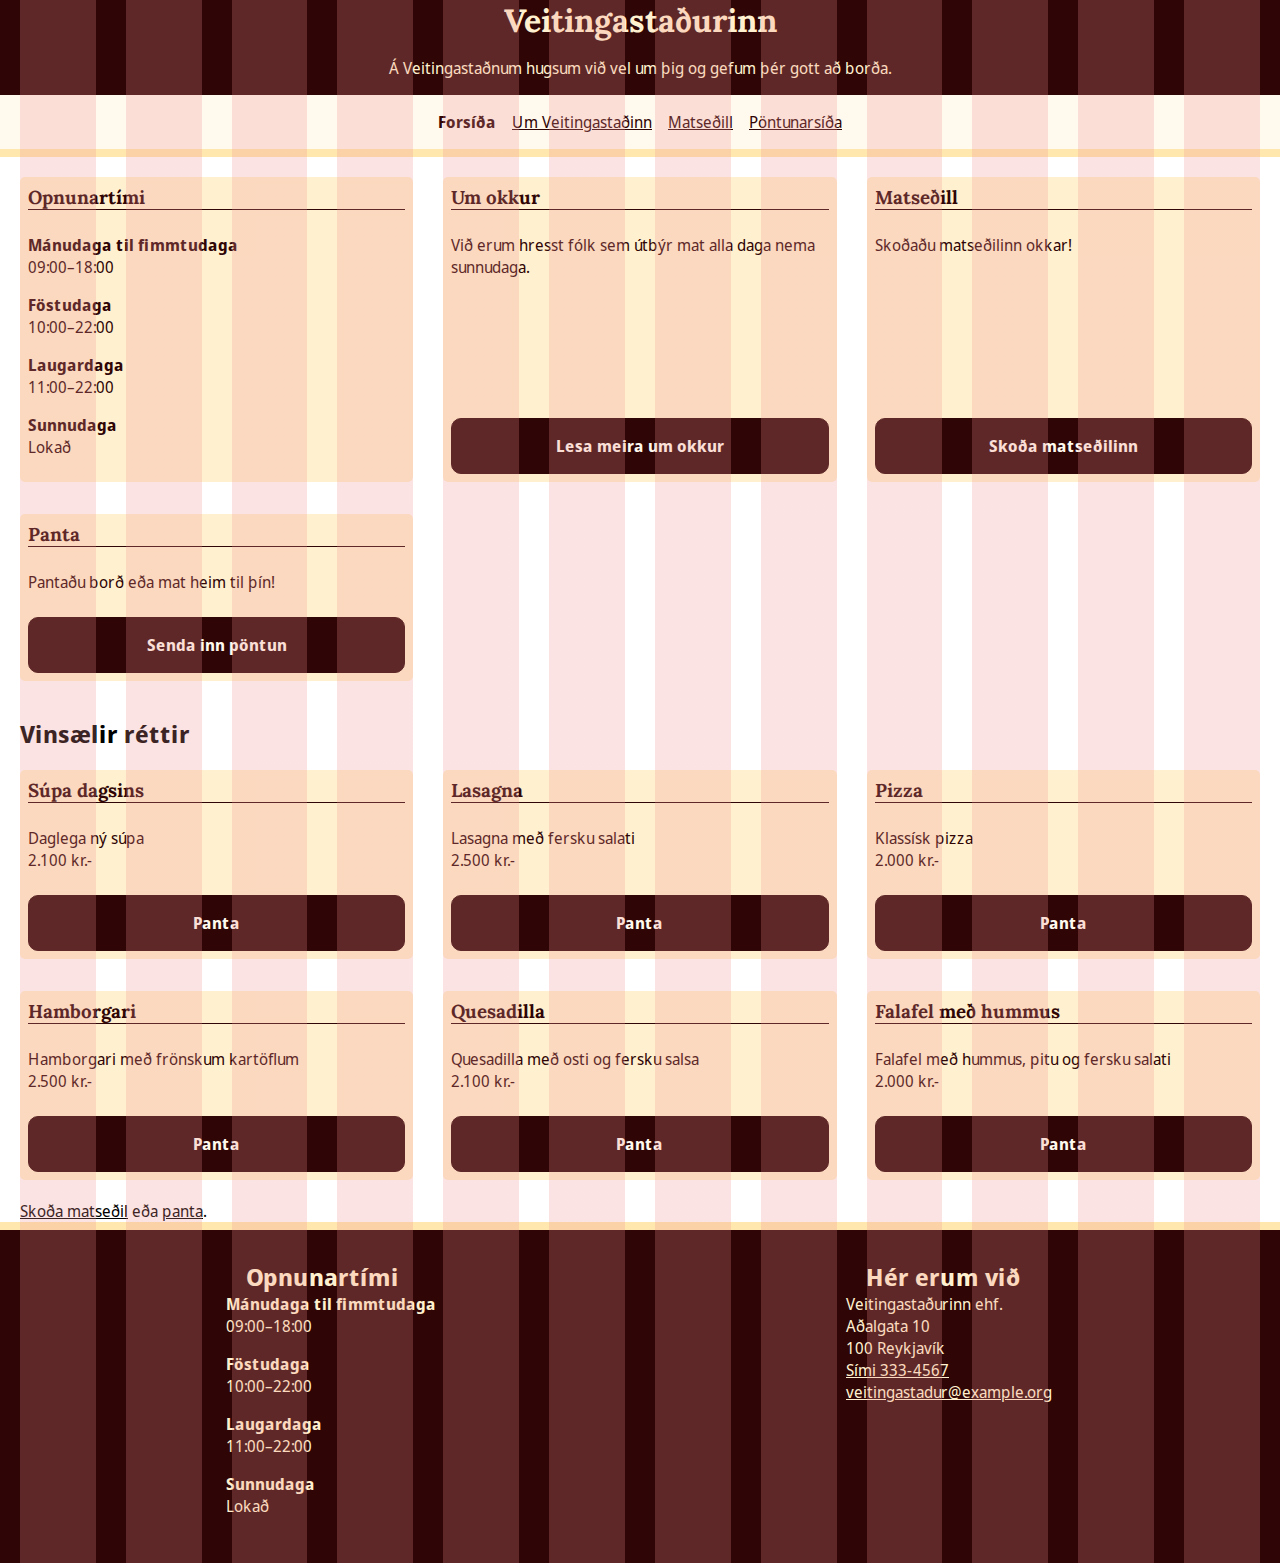
<file: index.html>
<!DOCTYPE html>
<html lang="is">

<head>
  <meta charset="utf-8">
  <title>Veitingastaðurinn</title>
  <link rel="stylesheet" href="./styles.css">
  <link rel="stylesheet" href="./grid.css">
  <meta name="description" content="Forsíða Veitingastaðsins, veitingastaður með allar þær veitingar sem þig vantar.">
  <meta property="og:title" content="Veitingastaðurinn">
  <meta property="og:description" content="Velkomin á Veitingastaðinn!">
  <meta property="og:image" content="./myndir/sharing.jpg">
</head>

<body>
  <div class="wrapper">
    <div class="header">
      <header>
        <h1>Veitingastaðurinn</h1>
        <p>Á Veitingastaðnum hugsum við vel um þig og gefum þér gott að borða.</p>
      </header>

      <p class="sr-only"><a href="#efni">Beint í efni</a></p>

      <nav class="navigation">
        <ul>
          <li><strong>Forsíða</strong></li>
          <li><a href="sidur/um.html">Um Veitingastaðinn</a></li>
          <li><a href="sidur/matsedill.html">Matseðill</a></li>
          <li><a href="sidur/pontun.html">Pöntunarsíða</a></li>
        </ul>
      </nav>
    </div>

    <main class="main" id="efni">
      <div class="boxes">
        <section class="box">
          <h3 class="title">Opnunartími</h3>
          <div class="content">
            <dl>
              <dt>Mánudaga til fimmtudaga</dt>
              <dd>09:00–18:00</dd>
              <dt>Föstudaga</dt>
              <dd>10:00–22:00</dd>
              <dt>Laugardaga</dt>
              <dd>11:00–22:00</dd>
              <dt>Sunnudaga</dt>
              <dd>Lokað</dd>
            </dl>
          </div>
        </section>

        <section class="box">
          <h3 class="title">Um okkur</h3>
          <div class="content">
            <p>Við erum hresst fólk sem útbýr mat alla daga nema sunnudaga.</p>
          </div>
          <a class="link" href="./sidur/um.html">Lesa meira um okkur</a>
        </section>

        <section class="box">
          <h3 class="title">Matseðill</h3>
          <div class="content">
            <p>Skoðaðu matseðilinn okkar!</p>
          </div>
          <a class="link" href="./sidur/matsedill.html">Skoða matseðilinn</a>
        </section>

        <section class="box">
          <h3 class="title">Panta</h3>
          <div class="contnet">
            <p>Pantaðu borð eða mat heim til þín!</p>
          </div>
          <a class="link" href="./sidur/pontun.html">Senda inn pöntun</a>
        </section>
      </div>

      <section class="popular">
        <h2>Vinsælir réttir</h2>

        <ul class="boxes">
          <li class="box">
            <h3 class="title">Súpa dagsins</h3>
            <div class="content">
              <p>Daglega ný súpa</p>
              <p>2.100 kr.-</p>
            </div>
            <a class="link" href="./sidur/panta.html">Panta</a>
          </li>
          <li class="box">
            <h3 class="title">Lasagna</h3>
            <div class="content">
              <p>Lasagna með fersku salati</p>
              <p>2.500 kr.-</p>
            </div>
            <a class="link" href="./sidur/panta.html">Panta</a>
          </li>
          <li class="box">
            <h3 class="title">Pizza</h3>
            <div class="content">
              <p>Klassísk pizza</p>
              <p>2.000 kr.-</p>
            </div>
            <a class="link" href="./sidur/panta.html">Panta</a>
          </li>
          <li class="box">
            <h3 class="title">Hamborgari</h3>
            <div class="content">
              <p>Hamborgari með frönskum kartöflum</p>
              <p>2.500 kr.-</p>
            </div>
            <a class="link" href="./sidur/panta.html">Panta</a>
          </li>
          <li class="box">
            <h3 class="title">Quesadilla</h3>
            <div class="content">
              <p>Quesadilla með osti og fersku salsa</p>
              <p>2.100 kr.-</p>
            </div>
            <a class="link" href="./sidur/panta.html">Panta</a>
          </li>
          <li class="box">
            <h3 class="title">Falafel með hummus</h3>
            <div class="content">
              <p>Falafel með hummus, pitu og fersku salati</p>
              <p>2.000 kr.-</p>
            </div>
            <a class="link" href="./sidur/panta.html">Panta</a>
          </li>
        </ul>
        <p class="lineUp"><a href="./sidur/matsedill.html">Skoða matseðil</a> eða <a
            href="./sidur/panta.html">panta</a>.</p>
      </section>
    </main>

    <div class="fc">
      <footer class="footer">
        <section>
          <h2>Opnunartími</h2>
          <dl>
            <dt>Mánudaga til fimmtudaga</dt>
            <dd>09:00–18:00</dd>
            <dt>Föstudaga</dt>
            <dd>10:00–22:00</dd>
            <dt>Laugardaga</dt>
            <dd>11:00–22:00</dd>
            <dt>Sunnudaga</dt>
            <dd>Lokað</dd>
          </dl>
        </section>

        <section>
          <h2>Hér erum við</h2>
          <ul>
            <li>Veitingastaðurinn ehf.</li>
            <li>Aðalgata 10</li>
            <li>100 Reykjavík</li>
            <li><a href="tel:3334567">Sími 333-4567</a></li>
            <li>
              <a href="mailto:veitingastadur@example.org">veitingastadur@example.org</a>
            </li>
          </ul>
        </section>
      </footer>
    </div>
  </div>
</body>

</html>
</file>
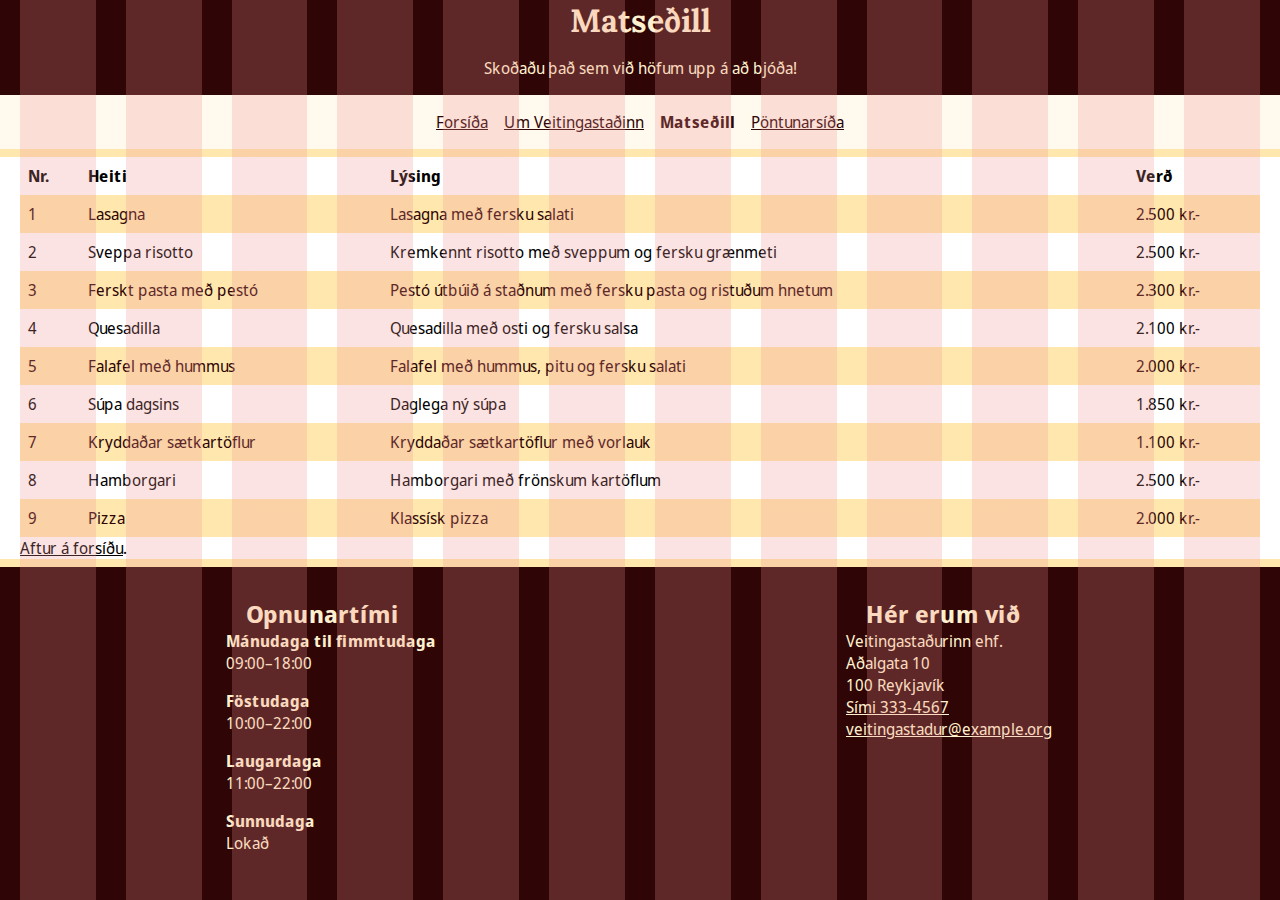
<file: sidur/matsedill.html>
<!DOCTYPE html>
<html lang="is">

<head>
  <meta charset="utf-8">
  <title>Matseðill | Veitingastaðurinn</title>
  <link rel="stylesheet" href="../styles.css">
  <link rel="stylesheet" href="../grid.css">
  <meta name="description" content="Um Veitingastaðinn, saga og starfsfólk.">
  <meta property="og:title" content="Veitingastaðurinn">
  <meta property="og:description" content="Um Veitingastaðinn, saga og starfsfólk.">
  <meta property="og:image" content="./myndir/sharing.jpg">
</head>

<body>
  <div class="wrapper">
    <div class="header">
      <header>
        <h1>Matseðill</h1>
        <p>Skoðaðu það sem við höfum upp á að bjóða!</p>
      </header>

      <p class="sr-only"><a href="#efni">Beint í efni</a></p>

      <nav class="navigation">
        <ul>
          <li><a href="../index.html">Forsíða</a></li>
          <li><a href="./um.html">Um Veitingastaðinn</a></li>
          <li><strong>Matseðill</strong></li>
          <li><a href="./pontun.html">Pöntunarsíða</a></li>
        </ul>
      </nav>

    </div>
    <!-- tók ut main til að gera table respons -->
    <main class="main" id="efni">
      <div class="lineUp">
        <table>
          <thead>
            <tr>
              <th>Nr.</th>
              <th>Heiti</th>
              <th>Lýsing</th>
              <th>Verð</th>
            </tr>
          </thead>
          <tbody>
            <tr>
              <td>1</td>
              <td>Lasagna</td>
              <td>Lasagna með fersku salati</td>
              <td>2.500 kr.-</td>
            </tr>
            <tr>
              <td>2</td>
              <td>Sveppa risotto</td>
              <td>Kremkennt risotto með sveppum og fersku grænmeti</td>
              <td>2.500 kr.-</td>
            </tr>
            <tr>
              <td>3</td>
              <td>Ferskt pasta með pestó</td>
              <td>
                Pestó útbúið á staðnum með fersku pasta og ristuðum hnetum
              </td>
              <td>2.300 kr.-</td>
            </tr>
            <tr>
              <td>4</td>
              <td>Quesadilla</td>
              <td>Quesadilla með osti og fersku salsa</td>
              <td>2.100 kr.-</td>
            </tr>
            <tr>
              <td>5</td>
              <td>Falafel með hummus</td>
              <td>Falafel með hummus, pitu og fersku salati</td>
              <td>2.000 kr.-</td>
            </tr>
            <tr>
              <td>6</td>
              <td>Súpa dagsins</td>
              <td>Daglega ný súpa</td>
              <td>1.850 kr.-</td>
            </tr>
            <tr>
              <td>7</td>
              <td>Kryddaðar sætkartöflur</td>
              <td>Kryddaðar sætkartöflur með vorlauk</td>
              <td>1.100 kr.-</td>
            </tr>
            <tr>
              <td>8</td>
              <td>Hamborgari</td>
              <td>Hamborgari með frönskum kartöflum</td>
              <td>2.500 kr.-</td>
            </tr>
            <tr>
              <td>9</td>
              <td>Pizza</td>
              <td>Klassísk pizza</td>
              <td>2.000 kr.-</td>
            </tr>
          </tbody>
        </table>

        <p><a href="../index.html">Aftur á forsíðu</a>.</p>
      </div>
    </main>

    <div class="fc">
      <footer class="footer">
        <section>
          <h2>Opnunartími</h2>
          <dl>
            <dt>Mánudaga til fimmtudaga</dt>
            <dd>09:00–18:00</dd>
            <dt>Föstudaga</dt>
            <dd>10:00–22:00</dd>
            <dt>Laugardaga</dt>
            <dd>11:00–22:00</dd>
            <dt>Sunnudaga</dt>
            <dd>Lokað</dd>
          </dl>
        </section>

        <section>
          <h2>Hér erum við</h2>
          <ul>
            <li>Veitingastaðurinn ehf.</li>
            <li>Aðalgata 10</li>
            <li>100 Reykjavík</li>
            <li><a href="tel:3334567">Sími 333-4567</a></li>
            <li>
              <a href="mailto:veitingastadur@example.org">veitingastadur@example.org</a>
            </li>
          </ul>
        </section>
      </footer>
    </div>
  </div>
</body>

</html>
</file>
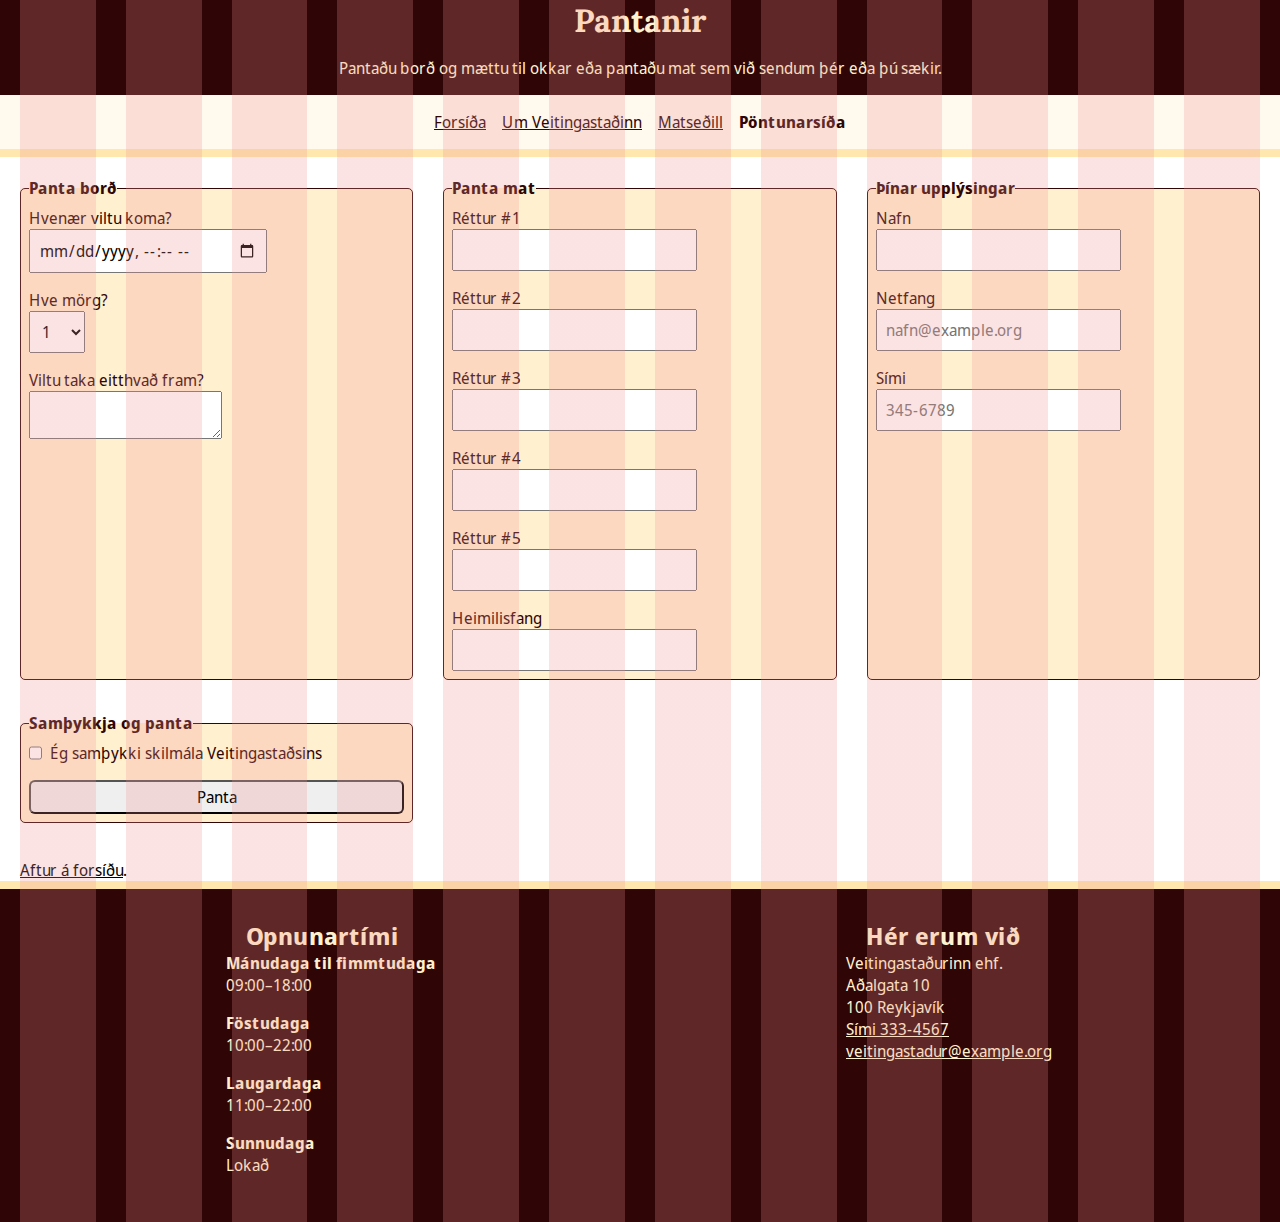
<file: sidur/pontun.html>
<!DOCTYPE html>
<html lang="is">

<head>
  <meta charset="utf-8">
  <title>Pantanir | Veitingastaðurinn</title>
  <link rel="stylesheet" href="../styles.css">
  <link rel="stylesheet" href="../grid.css">
  <meta name="description" content="Um Veitingastaðinn, saga og starfsfólk.">
  <meta property="og:title" content="Veitingastaðurinn">
  <meta property="og:description" content="Um Veitingastaðinn, saga og starfsfólk.">
  <meta property="og:image" content="./myndir/sharing.jpg">
</head>

<body>
  <div class="wrapper">
    <div class="header">
      <header>
        <h1>Pantanir</h1>
        <p>
          Pantaðu borð og mættu til okkar eða pantaðu mat sem við sendum þér eða
          þú sækir.
        </p>
      </header>

      <p class="sr-only"><a href="#efni">Beint í efni</a></p>

      <nav class="navigation">
        <ul>
          <li><a href="../index.html">Forsíða</a></li>
          <li><a href="./um.html">Um Veitingastaðinn</a></li>
          <li><a href="./matsedill.html">Matseðill</a></li>
          <li><strong>Pöntunarsíða</strong></li>
        </ul>
      </nav>
    </div>

    <main class="main" id="efni">
      <form class="boxes" method="post" action=".">
        <fieldset class="box">
          <legend>Panta borð</legend>
          <div>
            <label for="when">Hvenær viltu koma?</label>
            <input type="datetime-local" id="when" name="when">
          </div>
          <div>
            <label for="size">Hve mörg?</label>
            <select id="size">
              <option>1</option>
              <option>2</option>
              <option>3</option>
              <option>4</option>
              <option>5</option>
              <option>6</option>
              <option>7</option>
              <option>8</option>
              <option>9</option>
              <option>10</option>
            </select>
          </div>
          <div>
            <label for="special">Viltu taka eitthvað fram?</label>
            <textarea id="special"></textarea>
          </div>
        </fieldset>
        <fieldset class="box">
          <legend>Panta mat</legend>
          <div>
            <label for="food1">Réttur #1</label>
            <input id="food1" list="foods">
          </div>
          <div>
            <label for="food2">Réttur #2</label>
            <input id="food2" list="foods">
          </div>
          <div>
            <label for="food3">Réttur #3</label>
            <input id="food3" list="foods">
          </div>
          <div>
            <label for="food4">Réttur #4</label>
            <input id="food4" list="foods">
          </div>
          <div>
            <label for="food5">Réttur #5</label>
            <input id="food5" list="foods">
          </div>
          <div>
            <label for="address">Heimilisfang</label>
            <input type="text" id="address">
          </div>
        </fieldset>

        <fieldset class="box">
          <legend>Þínar upplýsingar</legend>
          <div>
            <label for="name">Nafn</label>
            <input id="name" type="text" required>
          </div>
          <div>
            <label for="email">Netfang</label>
            <input id="email" name="email" type="email" required placeholder="nafn@example.org">
          </div>
          <div>
            <label for="phone">Sími</label>
            <input id="phone" type="tel" required placeholder="345-6789">
          </div>
        </fieldset>
        <fieldset class="box">
          <legend>Samþykkja og panta</legend>
          <div class="checkbox">
            <label>
              <input type="checkbox" name="terms"><span>Ég samþykki skilmála
                Veitingastaðsins</span></label>
          </div>
          <button>Panta</button>
        </fieldset>
        <datalist id="foods">
          <option>Lasagna</option>
          <option>Sveppa risotto</option>
          <option>Ferskt pasta</option>
          <option>Quesadilla</option>
          <option>Falafel með</option>
          <option>Súpa dagsins</option>
          <option>Kryddaðar sætkartöflur</option>
          <option>Hamborgari</option>
          <option>Pizza</option>
        </datalist>
      </form>
      <p class="lineUp"><a href="../index.html">Aftur á forsíðu</a>.</p>
    </main>

    <div class="fc">
      <footer class="footer">
        <section>
          <h2>Opnunartími</h2>
          <dl>
            <dt>Mánudaga til fimmtudaga</dt>
            <dd>09:00–18:00</dd>
            <dt>Föstudaga</dt>
            <dd>10:00–22:00</dd>
            <dt>Laugardaga</dt>
            <dd>11:00–22:00</dd>
            <dt>Sunnudaga</dt>
            <dd>Lokað</dd>
          </dl>
        </section>

        <section>
          <h2>Hér erum við</h2>
          <ul>
            <li>Veitingastaðurinn ehf.</li>
            <li>Aðalgata 10</li>
            <li>100 Reykjavík</li>
            <li><a href="tel:3334567">Sími 333-4567</a></li>
            <li>
              <a href="mailto:veitingastadur@example.org">veitingastadur@example.org</a>
            </li>
          </ul>
        </section>
      </footer>
    </div>
  </div>
</body>

</html>
</file>
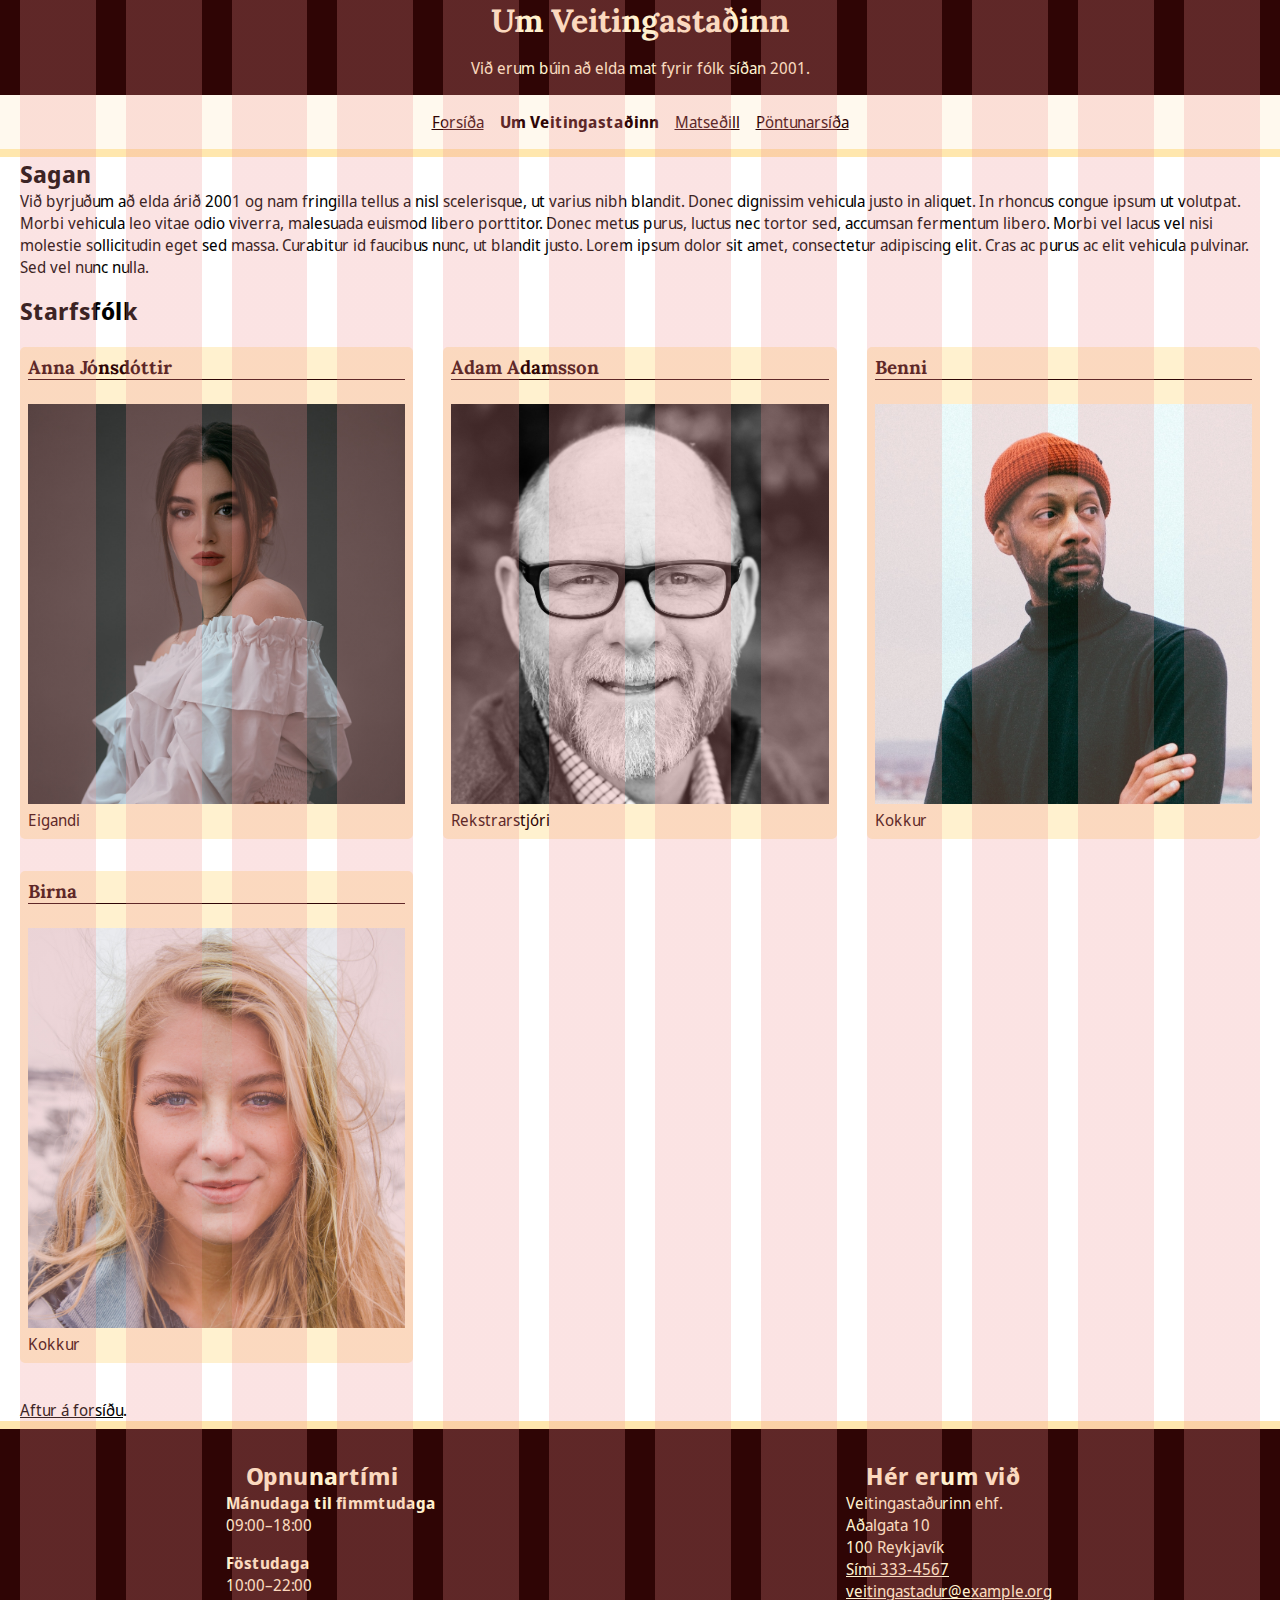
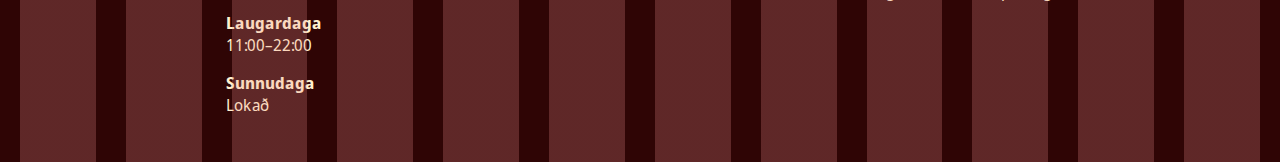
<file: sidur/um.html>
<!DOCTYPE html>
<html lang="is">

<head>
  <meta charset="utf-8">
  <title>Um | Veitingastaðurinn</title>
  <link rel="stylesheet" href="../styles.css">
  <link rel="stylesheet" href="../grid.css">
  <meta name="description" content="Um Veitingastaðinn, saga og starfsfólk.">
  <meta property="og:title" content="Veitingastaðurinn">
  <meta property="og:description" content="Um Veitingastaðinn, saga og starfsfólk.">
  <meta property="og:image" content="./myndir/sharing.jpg">
</head>

<body>
  <div class="wrapper">
    <div class="header">
      <header>
        <h1>Um Veitingastaðinn</h1>
        <p>Við erum búin að elda mat fyrir fólk síðan 2001.</p>
      </header>

      <p class="sr-only"><a href="#efni">Beint í efni</a></p>

      <nav class="navigation">
        <ul>
          <li><a href="../index.html">Forsíða</a></li>
          <li><strong>Um Veitingastaðinn</strong></li>
          <li><a href="./matsedill.html">Matseðill</a></li>
          <li><a href="./pontun.html">Pöntunarsíða</a></li>
        </ul>
      </nav>
    </div>
    <main class="main" id="efni">
      <section>
        <h2>Sagan</h2>
        <p class="lineUp">Við byrjuðum að elda árið 2001 og nam fringilla tellus a nisl scelerisque, ut varius nibh
          blandit. Donec
          dignissim vehicula justo in aliquet. In rhoncus congue ipsum ut volutpat. Morbi vehicula leo vitae odio
          viverra,
          malesuada euismod libero porttitor. Donec metus purus, luctus nec tortor sed, accumsan fermentum libero. Morbi
          vel lacus vel nisi molestie sollicitudin eget sed massa. Curabitur id faucibus nunc, ut blandit justo. Lorem
          ipsum dolor sit amet, consectetur adipiscing elit. Cras ac purus ac elit vehicula pulvinar. Sed vel nunc
          nulla.

        </p>
      </section>

      <section>
        <h2>Starfsfólk</h2>
        <ul class="boxes">
          <li class="box">
            <h3 class="title">Anna Jónsdóttir</h3>
            <div class="content">
              <img src="../myndir/anna.jpg" width="500" alt="">
              <p>Eigandi</p>
            </div>
          </li>
          <li class="box">
            <h3 class="title">Adam Adamsson</h3>
            <div class="content">
              <img src="../myndir/adam.jpg" width="500" alt="">
              <p>Rekstrarstjóri</p>
            </div>
          </li>
          <li class="box">
            <h3 class="title">Benni</h3>
            <div class="content">
              <img src="../myndir/benni.jpg" width="500" alt="">
              <p>Kokkur</p>
            </div>
          </li>
          <li class="box">
            <h3 class="title">Birna</h3>
            <div class="content">
              <img src="../myndir/birna.jpg" width="500" alt="">
              <p>Kokkur</p>
            </div>
          </li>
        </ul>
      </section>
      <p class="lineUp"><a href="../index.html">Aftur á forsíðu</a>.</p>
    </main>

    <div class="fc">
      <footer class="footer">
        <section>
          <h2>Opnunartími</h2>
          <dl>
            <dt>Mánudaga til fimmtudaga</dt>
            <dd>09:00–18:00</dd>
            <dt>Föstudaga</dt>
            <dd>10:00–22:00</dd>
            <dt>Laugardaga</dt>
            <dd>11:00–22:00</dd>
            <dt>Sunnudaga</dt>
            <dd>Lokað</dd>
          </dl>
        </section>

        <section>
          <h2>Hér erum við</h2>
          <ul>
            <li>Veitingastaðurinn ehf.</li>
            <li>Aðalgata 10</li>
            <li>100 Reykjavík</li>
            <li><a href="tel:3334567">Sími 333-4567</a></li>
            <li>
              <a href="mailto:veitingastadur@example.org">veitingastadur@example.org</a>
            </li>
          </ul>
        </section>
      </footer>
    </div>
  </div>
</body>

</html>
</file>
<file: grid.css>
/* https://css-tricks.com/building-css-grid-overlay/ */
:root {
    --grid-color: hsla(0, 75%, 75%, 0.25);
    --grid-repeating-width: calc(100% / var(--columns));
    --grid-column-width: calc((100% / var(--columns)) - var(--gutter));
    --grid-background-width: calc(100% + var(--gutter));
    --grid-background-columns: repeating-linear-gradient(
      to right,
      var(--grid-color),
      var(--grid-color) var(--grid-column-width),
      transparent var(--grid-column-width),
      transparent var(--grid-repeating-width)
    );
  }
  
  html {
    position: relative;
  }
  
  html::before {
    content: '';
  
    position: absolute;
    top: 0;
    right: 0;
    bottom: 0;
    left: 0;
    
    margin-right: auto;
    margin-left: auto;
    
    width: calc(100% - (2 * var(--offset)));
    max-width: var(--max-width);
    min-height: 100vh;
    background-image: var(--grid-background-columns);
    background-size: var(--grid-background-width) 100%;
    z-index: 1000;
    pointer-events: none;
  }
</file>
<file: styles.css>
/* Reset og border-box á allt */
* {
  margin: 0;
  padding: 0;
}

html {
  box-sizing: border-box;
}

*,
*:before,
*:after {
  box-sizing: inherit;
}

/* Leturgerðir */

@font-face {
  font-family: 'Lora';
  font-style: normal;
  font-display: swap;
  src: url(./fonts/Lora-VariableFont_wght.ttf) format('woff');
}

@font-face {
  font-family: 'Noto Sans Display';
  font-style: normal;
  font-display: swap;
  src: url(./fonts/NotoSansDisplay-VariableFont.ttf) format('woff');
}

/* Stillingar */

:root {
  /* Grunn bilið okkar er 1rem == 16px */
  --font-base-body-px: 16px;
  --spacing: 1rem;

  /* Bil á milli „stærri“ eininga (header, efnisbox, footer) */
  --vertical-space: calc(var(--gutter));

  /* Hámarksbreidd á efni */
  --max-width: 1400px;
  --width-offset: calc(100% - (2 * var(--offset)));

  /* Border breiddir */
  --border-small: 1px;
  --border-large: 8px;
  --border-radius: 6px;

  /* Litir */
  --color-gold: #ffe7ae;
  --color-gold-light: #fff1cf;
  --color-dark: #2f0505;
  --color-light: #fff9ee;

  /* Grid stillingar */
  --columns: 12;
  --gutter: 30px;
  --offset: 20px;

  /* Letur stillingar */
  --font-base-size: 1rem;
  --font-family-base: 'Noto Sans Display', Helvetica, Arial, sans-serif;
  --font-family-heading: 'Lora', Georgia, serif;

  /* Transitions */
  --transition-time-short: 300ms;
  --transition-time-long: 600ms;
  --transition-timing-function: ease-in-out;
}

/* Almennt */

html,
input,
select,
button {
  font-size: var(--font-base-body-px);
  font-family: var(--font-family-base);

}

h1,
h3 {
  /* Setjum almennt bil á eftir fyrirsögnum */
  margin-bottom: var(--spacing);
  font-family: var(--font-family-heading);
}

h2{
  padding: 0 var(--offset) 0 var(--offset);
}

.lineUp{
  padding: 0 var(--offset) 0 var(--offset);
}

a {
  color: inherit;
  background-color: inherit;
}

img {
  max-width: 100%;
}

/** Hjálpar class sem felur sjónrænt en skjálesarar lesa **/
.sr-only:not(:focus):not(:active) {
  clip: rect(0 0 0 0);
  clip-path: inset(50%);
  height: 1px;
  overflow: hidden;
  position: absolute;
  white-space: nowrap;
  width: 1px;
}

/* Layout */

.wrapper {
  gap: var(--spacing);
  
  min-height: 100vh;
  animation: fade var(--transition-time-long) var(--transition-timing-function);
}


@keyframes fade {

  from {opacity: 0;}
  to {opacity: 1;}
}

/** Haus **/

.header {
  display: grid;
  gap: var(--spacing);
  
  align-items: center;

  border-bottom: var(--border-large) solid var(--color-gold);

  background-color: var(--color-dark);
  color: var(--color-gold-light);
}

.header header {
  display: grid;
  text-align: center;
}

/** Valmynd **/

.navigation {
  padding: var(--spacing);
  width: 100%;

  background-color: var(--color-light);
  color: var(--color-dark);
}

.navigation ul {
  display: flex;
  justify-content: center;
  gap: var(--spacing);

  width: 100%;

  list-style: none;
}

/** Meginmál **/

.main {
  display: grid;
  gap: var(--spacing);

  margin: 0 auto;
  
  max-width: calc(var(--max-width) + (2* var(--offset)));
}

/** Fótur **/


.fc{
  width: 100vw;

  border-top: var(--border-large) solid var(--color-gold);
  background-color: var(--color-dark);
  color: var(--color-gold-light);
}

.footer {
  display: grid;
  gap: var(--spacing);
  justify-items: center;

  padding: var(--vertical-space);
  margin: 0 auto;

  max-width: calc(var(--max-width) + (2* var(--offset)));
}

.footer ul {
  list-style: none;
}

/* Box! */

.boxes {
  display: grid;
  
  column-gap: var(--gutter);
  row-gap: calc(var(--spacing) * 2);

  margin-bottom: calc(var(--spacing) * 2);
  margin: var(--offset);
}

.boxes .box {
  display: flex;
  flex-direction: column;

  gap: var(--spacing);

  padding: calc(var(--spacing) * 0.5);
  width: calc( - var(--spacing) * 0.5);
  min-height: 100px;

  color: var(--color-dark);
  background-color: var(--color-gold-light);
  border-radius: 5px;
}

.boxes .box .title {
  margin-bottom: calc(var(--spacing) * 0.5);
  border-bottom: var(--border-small) solid var(--color-dark);
}

.boxes .box .content {
  flex: 1;
}

.boxes .box img {
  max-height: 400px;

  object-fit: cover;
  object-position: top center;
}

.boxes .box .link {
  text-align: center;
  margin-top: calc(var(--spacing) * 0.5);
  border-radius: 10px;
  padding: var(--spacing);
  border: solid var(--border-small) var(--color-dark);
  color: var(--color-light);
  background-color: var(--color-dark);
  font-weight: bold;
  text-decoration: none;
  transition-duration: var(--transition-time-short);
  transition-timing-function:var(--transition-timing-function);
}

.boxes .box .link:hover {
  color: var(--color-dark);
  border: solid var(--border-small) var(--color-dark);
  background-color: var(--color-gold);
  transition-duration: var(--transition-time-short);
  transition-timing-function:var(--transition-timing-function);
}

@media only screen and (min-width: 500px) {
  .boxes {
    grid-template-columns: repeat(1, 1fr);
  }

  .footer {
    grid-template-columns: repeat(1, 1fr);
  }
}

@media only screen and (min-width: 501px) and (max-width: 999px) {
  .boxes {
    grid-template-columns: repeat(2, 1fr);
  }

  .footer{
    grid-template-columns: repeat(2, 1fr);
  }
}

@media only screen and (min-width: 1000px) {
  .boxes {
    grid-template-columns: repeat(3, 1fr);
  }

  .footer{
    grid-template-columns: repeat(2, 1fr);
  }
}
 
/* Opnunartími */

dt {
  font-weight: bold;
}

dd {
  margin-bottom: var(--spacing);
}

/* Matseðill */

table {
  margin: 0 auto;
  max-width: calc(var(--max-width) + (2* var(--offset)));
  width: 100%;
  border-spacing: 0;
}

table th,
table td {
  padding: calc(var(--spacing) * 0.5);
  text-align: left;
}

table tbody tr:nth-child(2n + 1) {
  color: var(--color-dark);
  background-color: var(--color-gold);
}

/* Pöntunarform */

fieldset {

  border: var(--border-small) solid var(--color-dark);
}

fieldset legend {
  font-weight: bold;
}

fieldset div label {
  display: flex;
  flex-direction: column;
}

fieldset input,
fieldset select,
fieldset textarea {
  padding: calc(var(--spacing) * 0.5);
}

fieldset .checkbox label {
  flex-direction: row;
  gap: calc(var(--spacing) * 0.5);
}

form button {
  padding: calc(var(--spacing) * 0.25);
  border-radius: var(--border-radius);
}
</file>
